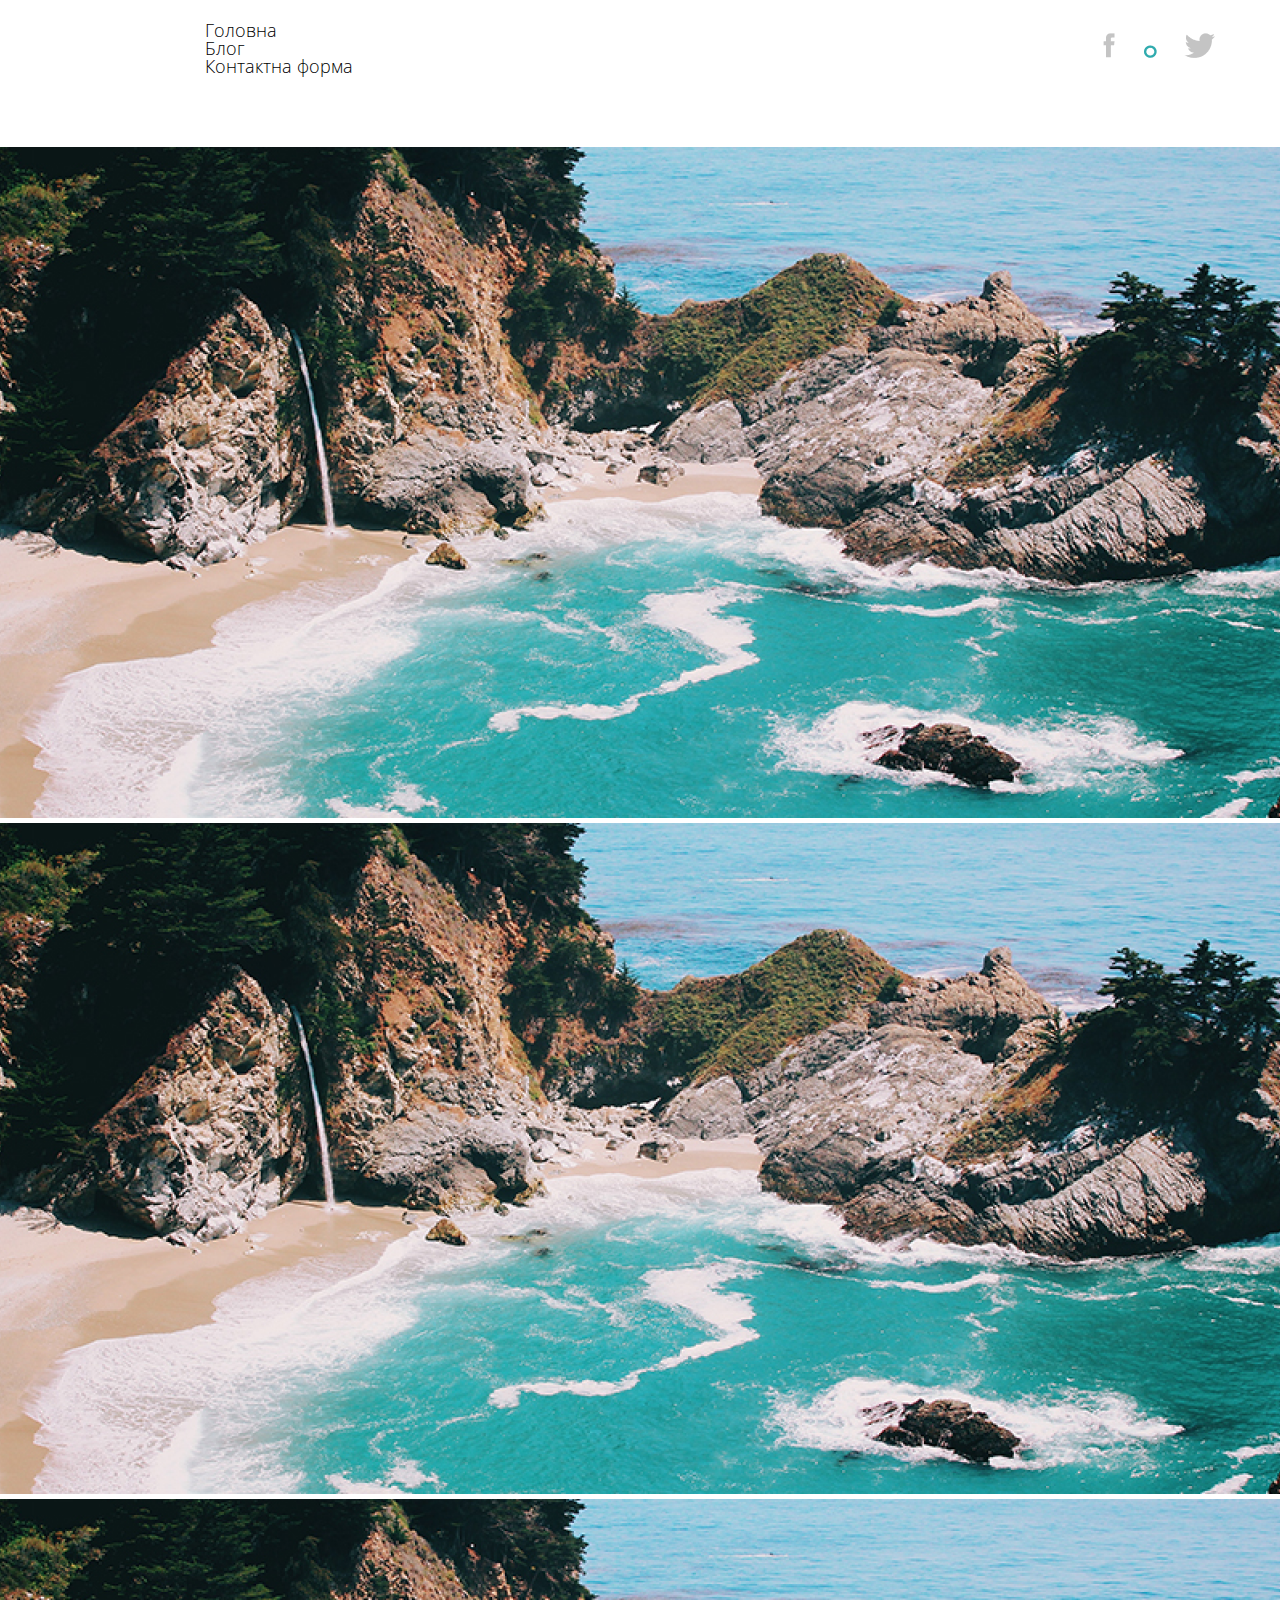
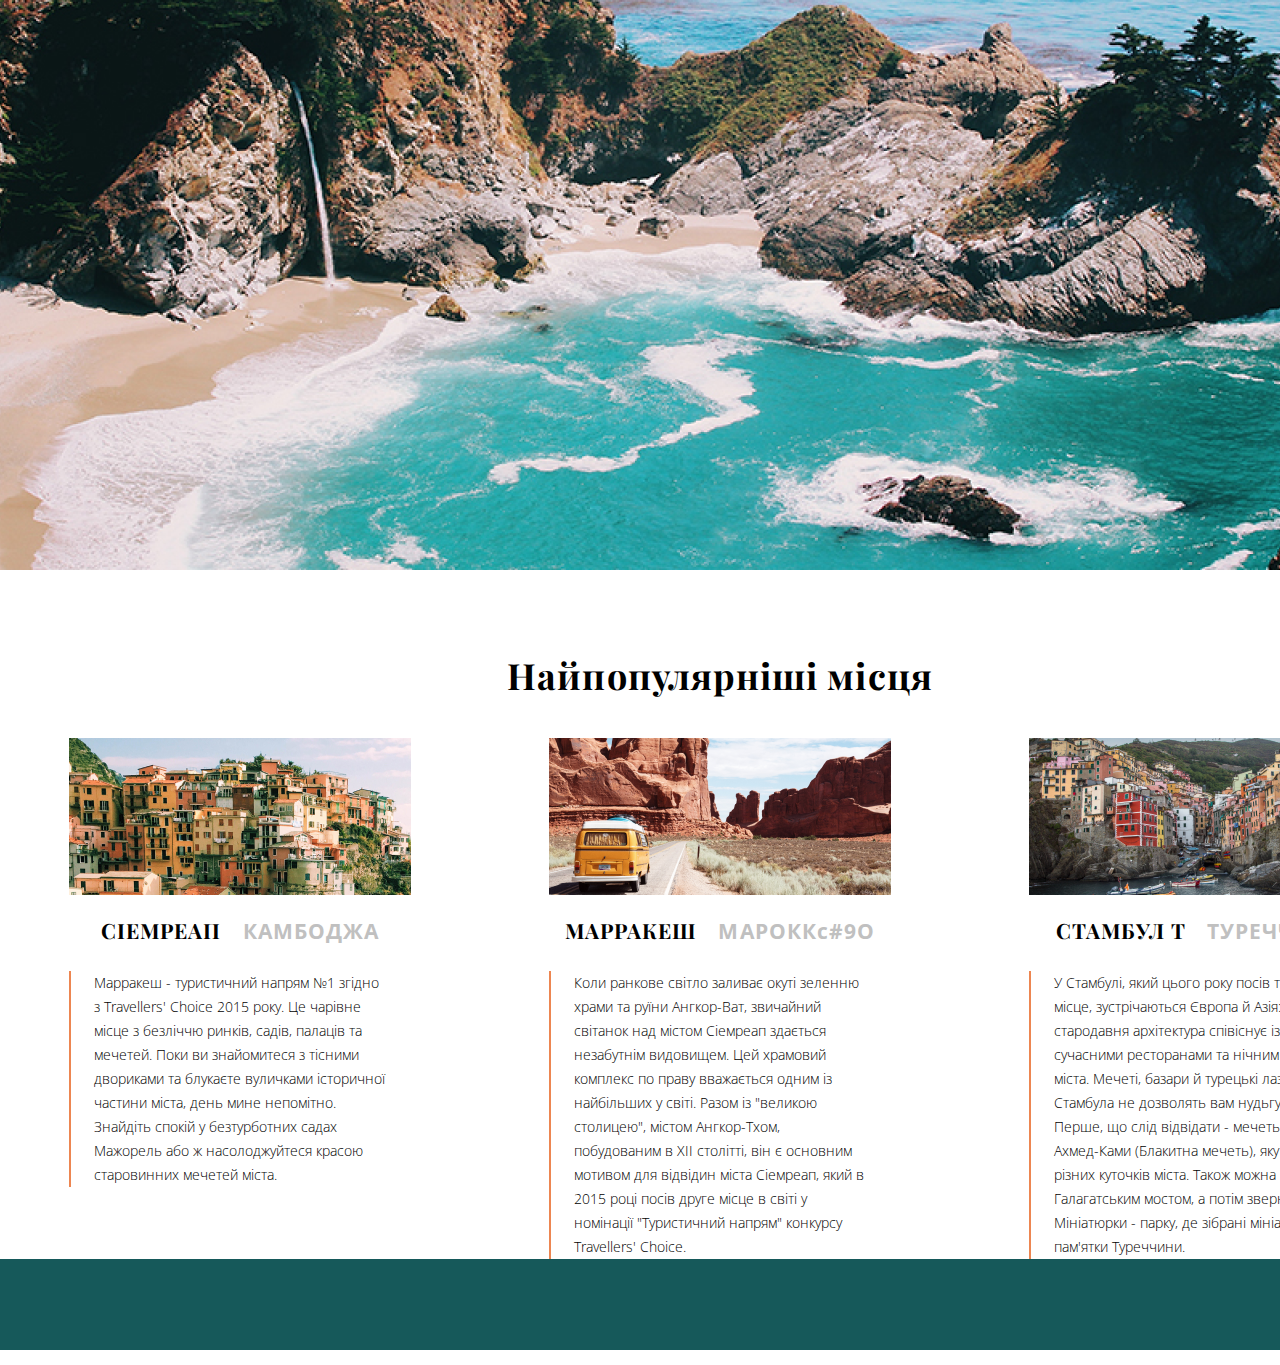
<file: index.html>
<!DOCTYPE html>
<html lang="en">

<head>
    <meta charset="UTF-8">
    <meta name="viewport" content="width=device-width, initial-scale=1.0">
    <title>Verstka</title>
    <link href="https://use.fontawesome.com/releases/v5.0.13/css/all.css" rel="stylesheet">
    <link rel="stylesheet" href="https://cdn.jsdelivr.net/npm/bootstrap@4.6.0/dist/css/bootstrap.min.css"
        integrity="sha384-B0vP5xmATw1+K9KRQjQERJvTumQW0nPEzvF6L/Z6nronJ3oUOFUFpCjEUQouq2+l" crossorigin="anonymous">
    <link rel="stylesheet" href="style.css">
</head>

<body>


    <div class="wrap_site">
        <div class="header_wrap">
            <div class="header_nav_icon">

                <div class="nav">
                    <div class="nav_items"><a href="">Головна</a></div>
                    <div class="nav_items"><a href="">Блог</a></div>
                    <div class="nav_items"><a href="">Контактна форма</a></div>
                </div>
                <div class="icon_soc">
                    <img src="icon/Facebook1.png" alt="">
                    <img src="icon/Vector.png" alt="">
                    <img src="icon/Twitter.png" alt="">
                </div>

            </div>

            <div class="header_carusel">
                <div class="row">

                    <div id="carouselExampleIndicators" class="carousel slide" data-ride="carousel">
                        <ol class="carousel-indicators">
                            <li data-target="#carouselExampleIndicators" data-slide-to="0" class="active"></li>
                            <li data-target="#carouselExampleIndicators" data-slide-to="1"></li>
                            <li data-target="#carouselExampleIndicators" data-slide-to="2"></li>
                        </ol>
                        <div class="carousel-inner">
                            <div class="carousel-item active">
                                <img src="imges/Photo1.png" class="d-block w-100" alt="...">
                            </div>
                            <div class="carousel-item">
                                <img src="imges/Photo1.png" class="d-block w-100" alt="...">
                            </div>
                            <div class="carousel-item">
                                <img src="imges/Photo1.png" class="d-block w-100" alt="...">
                            </div>
                        </div>
                        <a class="carousel-control-prev" href="#carouselExampleIndicators" role="button"
                            data-slide="prev">
                            <span class="carousel-control-prev-icon" aria-hidden="true"></span>
                            <span class="sr-only">Previous</span>
                        </a>
                        <a class="carousel-control-next" href="#carouselExampleIndicators" role="button"
                            data-slide="next">
                            <span class="carousel-control-next-icon" aria-hidden="true"></span>
                            <span class="sr-only">Next</span>
                        </a>
                    </div>

                </div>
            </div>




        </div>

        <div class="wrap_contet">
            <div class="content_title">

                Найпопулярніші місця

            </div>

            <div class="wrap_content_places">

                <div class="place_one">
                    <img src="imges/photo2.png" alt="">
                    <div class="place_one_content">
                        <p class="place_one_content_title">СІЕМРЕАП
                            <span class="span_silver">КАМБОДЖА</span>
                        </p>
                        <p class="place_one_content_text">
                            Марракеш - туристичний напрям №1 згідно з Travellers' Choice 2015 року. Це чарівне місце з
                            безліччю ринків, садів, палаців та мечетей. Поки ви знайомитеся з тісними двориками та
                            блукаєте вуличками історичної частини міста, день мине непомітно. Знайдіть спокій у
                            безтурботних садах Мажорель або ж насолоджуйтеся красою старовинних мечетей міста.
                        </p>
                    </div>
                </div>


                <div class="place_one">
                    <img src="imges/photo3.png" alt="">
                    <div class="place_one_content">
                        <p class="place_one_content_title">МАРРАКЕШ
                            <span class="span_silver">МАРОККc#9О</span>
                        </p>
                        <p class="place_one_content_text">
                            Коли ранкове світло заливає окуті зеленню храми та руїни Ангкор-Ват, звичайний світанок над
                            містом Сіемреап здається незабутнім видовищем. Цей храмовий комплекс по праву вважається
                            одним із найбільших у світі. Разом із "великою столицею", містом Ангкор-Тхом, побудованим в
                            XII столітті, він є основним мотивом для відвідин міста Сіемреап, який в 2015 році посів
                            друге місце в світі у номінації "Туристичний напрям" конкурсу Travellers' Choice.
                        </p>
                    </div>
                </div>


                <div class="place_one">
                    <img src="imges/photo4.png" alt="">
                    <div class="place_one_content">
                        <p class="place_one_content_title">СТАМБУЛ Т
                            <span class="span_silver">ТУРЕЧЧИНА</span>
                        </p>
                        <p class="place_one_content_text">
                            У Стамбулі, який цього року посів третє місце, зустрічаються Європа й Азія: чудова
                            стародавня архітектура співіснує із сучасними ресторанами та нічним життям міста. Мечеті,
                            базари й турецькі лазні Стамбула не дозволять вам нудьгувати. Перше, що слід відвідати -
                            мечеть Султан-Ахмед-Ками (Блакитна мечеть), яку видно з різних куточків міста. Також можна
                            пройтися Галагатським мостом, а потім звернути до Мініатюрки - парку, де зібрані мініатюрні
                            пам'ятки Туреччини.
                        </p>
                    </div>
                </div>



            </div>
        </div>

        <div class="footer">

        </div>
    </div>





    <!-- bootstrap script -->
    <script src="https://code.jquery.com/jquery-3.5.1.slim.min.js"
        integrity="sha384-DfXdz2htPH0lsSSs5nCTpuj/zy4C+OGpamoFVy38MVBnE+IbbVYUew+OrCXaRkfj"
        crossorigin="anonymous"></script>
    <script src="https://cdn.jsdelivr.net/npm/bootstrap@4.6.0/dist/js/bootstrap.bundle.min.js"
        integrity="sha384-Piv4xVNRyMGpqkS2by6br4gNJ7DXjqk09RmUpJ8jgGtD7zP9yug3goQfGII0yAns"
        crossorigin="anonymous"></script>
</body>

</html>
</file>
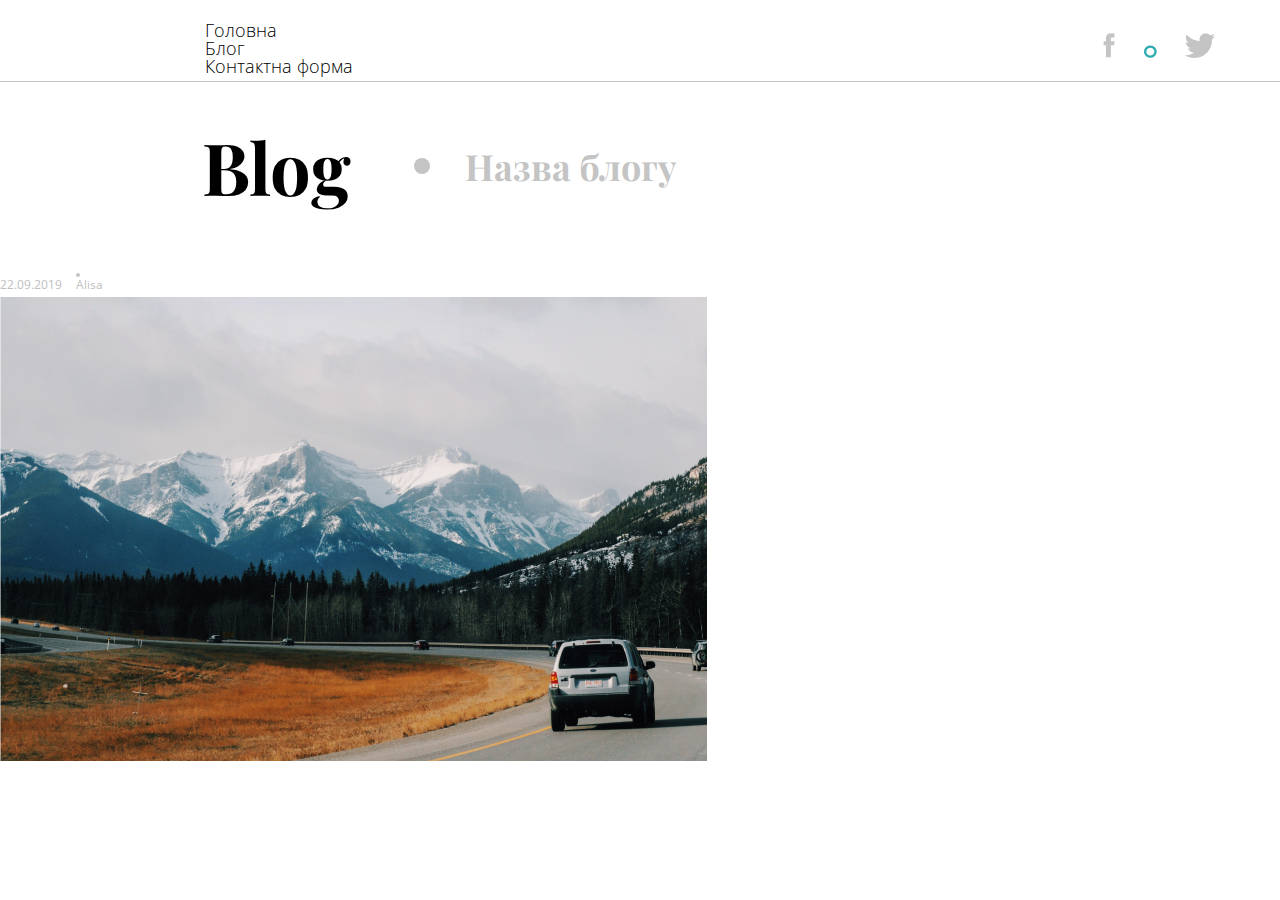
<file: blog.html>
<!DOCTYPE html>
<html lang="en">

<head>
    <meta charset="UTF-8">
    <meta name="viewport" content="width=device-width, initial-scale=1.0">
    <title>Verstka</title>
    <link href="https://use.fontawesome.com/releases/v5.0.13/css/all.css" rel="stylesheet">
    <link rel="stylesheet" href="https://cdn.jsdelivr.net/npm/bootstrap@4.6.0/dist/css/bootstrap.min.css"
        integrity="sha384-B0vP5xmATw1+K9KRQjQERJvTumQW0nPEzvF6L/Z6nronJ3oUOFUFpCjEUQouq2+l" crossorigin="anonymous">
    <link rel="stylesheet" href="style.css">
</head>

<body>


    <div class="wrap_site">
        <div class="header_wrap bor_but">
            <div class="header_nav_icon">

                <div class="nav">
                    <div class="nav_items"><a href="">Головна</a></div>
                    <div class="nav_items"><a href="">Блог</a></div>
                    <div class="nav_items"><a href="">Контактна форма</a></div>
                </div>
                <div class="icon_soc">
                    <img src="icon/Facebook1.png" alt="">
                    <img src="icon/Vector.png" alt="">
                    <img src="icon/Twitter.png" alt="">
                </div>

            </div>

        </div>

        <div class="blog_title">
            <div class="blog_title_bold">
                Blog
            </div>
            <div class="blog_title_pointer">
                <div class="circle_blog">

                </div>
            </div>
            <div class="blog_title_silver">
                Назва блогу
            </div>
        </div>


        <div class="content_blog_wrap">

            <div class="content_blog_left">

                <div class="content_blog_left_title">
                    <div class="content_blog_left_title_date">
                        22.09.2019
                    </div>
                    <div class="content_blog_left_title_cirkle">
                        <!-- <div class="content_blog_left_title_cirkle"></div>
                    </div> -->
                    <div class="content_blog_left_title_Alisa">
                        Alisa Happy
                    </div>
                </div>

            </div>

            <div class="content_blog_rigth_img">
                <img src="imges/photo_blog.png" alt="photo_blog">
            </div>

        </div>


        <div class="footer">

        </div>
    </div>





    <!-- bootstrap script -->
    <script src="https://code.jquery.com/jquery-3.5.1.slim.min.js"
        integrity="sha384-DfXdz2htPH0lsSSs5nCTpuj/zy4C+OGpamoFVy38MVBnE+IbbVYUew+OrCXaRkfj"
        crossorigin="anonymous"></script>
    <script src="https://cdn.jsdelivr.net/npm/bootstrap@4.6.0/dist/js/bootstrap.bundle.min.js"
        integrity="sha384-Piv4xVNRyMGpqkS2by6br4gNJ7DXjqk09RmUpJ8jgGtD7zP9yug3goQfGII0yAns"
        crossorigin="anonymous"></script>
</body>

</html>
</file>
<file: style.css>
@import url('https://fonts.googleapis.com/css2?family=Open+Sans:wght@300;400;600;700;800&display=swap');
@import url('https://fonts.googleapis.com/css2?family=Playfair+Display:wght@400;500;600;700;800;900&display=swap');
* {
    margin: 0;
    padding: 0;
    box-sizing: border-box;
    font-family: 'Open Sans', sans-serif;
}

.wrap_site {
    width: 1440px;
    margin: 15px auto;
}

.header_nav_icon {
    display: flex;
    align-items: center;
    justify-content: space-between;
    height: 66px;
    background: white;
    padding-left: 204.5px;
    padding-right: 201px;
}

.nav_items a {
    height: 18.4px;
    font-family: Open Sans;
    font-style: normal;
    font-weight: 300;
    font-size: 18px;
    line-height: 60px;
    display: flex;
    align-items: center;
    color: #000000;
    margin-right: 28px;
    text-decoration: none;
}

.nav_items a:hover {
    font-weight: bold;
}

.icon_soc img {
    margin-right: 23.73px;
}

.row {
    margin: 0;
    ;
}

.content_title {
    margin-top: 76px;
    font-family: Playfair Display;
    font-style: normal;
    font-weight: bold;
    font-size: 36px;
    line-height: 48px;
    letter-spacing: 0.03em;
    text-align: center;
    margin-bottom: 39px;
}

.place_one {
    width: 342px;
}

.place_one_content_title {
    font-family: Playfair Display;
    font-style: normal;
    font-weight: bold;
    font-size: 21px;
    line-height: 28px;
    letter-spacing: 0.05em;
    color: #000000;
}

.span_silver {
    color: silver;
    margin-left: 15px;
}

.place_one_content_title {
    display: block;
    text-align: center;
    margin-top: 16px;
    margin-bottom: 26px;
}

.place_one_content_text {
    padding-right: 23px;
    padding-left: 23px;
    font-family: Open Sans;
    font-style: normal;
    font-weight: 300;
    font-size: 14px;
    line-height: 24px;
    color: #000000;
    border-left: 2px solid #ED8651;
}

.wrap_content_places {
    display: flex;
    justify-content: space-around;
}

.footer {
    height: 90.73px;
    background: #16595A;
}

.bor_but {
    border-bottom: 1px solid #C4C4C4;
}

.blog_title {
    display: flex;
    align-items: center;
    margin: 36px 0 59px;
}

.blog_title_bold {
    font-family: Playfair Display;
    font-style: normal;
    font-weight: bold;
    font-size: 72px;
    line-height: 96px;
    color: #000000;
    margin-left: 202.15px;
    margin-right: 62.85px;
}

.blog_title_silver {
    font-family: Playfair Display;
    font-style: normal;
    font-weight: bold;
    font-size: 36px;
    line-height: 48px;
    color: #C4C4C4;
}

.circle_blog {
    background: #C4C4C4;
    height: 16px;
    width: 16px;
    border-radius: 50%;
    margin-right: 35px;
}

.content_blog_left_title_date {
    font-size: 12px;
    line-height: 24px;
    color: #C0C0C0;
    margin-right: 14.23px;
}

.content_blog_wrap {
    display: flex;
}

.content_blog_left_title {
    display: flex;
}

.wrap_content_blog_left_title_cirkle {
    margin-right: 12.05px;
}

.content_blog_left_title_cirkle {
    background: #C4C4C4;
    height: 4.25px;
    width: 4.25px;
    border-radius: 50%;
    margin-right: 12.05px;
}

.content_blog_left_title_Alisa {
    font-size: 12px;
    line-height: 24px;
    color: #C0C0C0;
}
</file>
